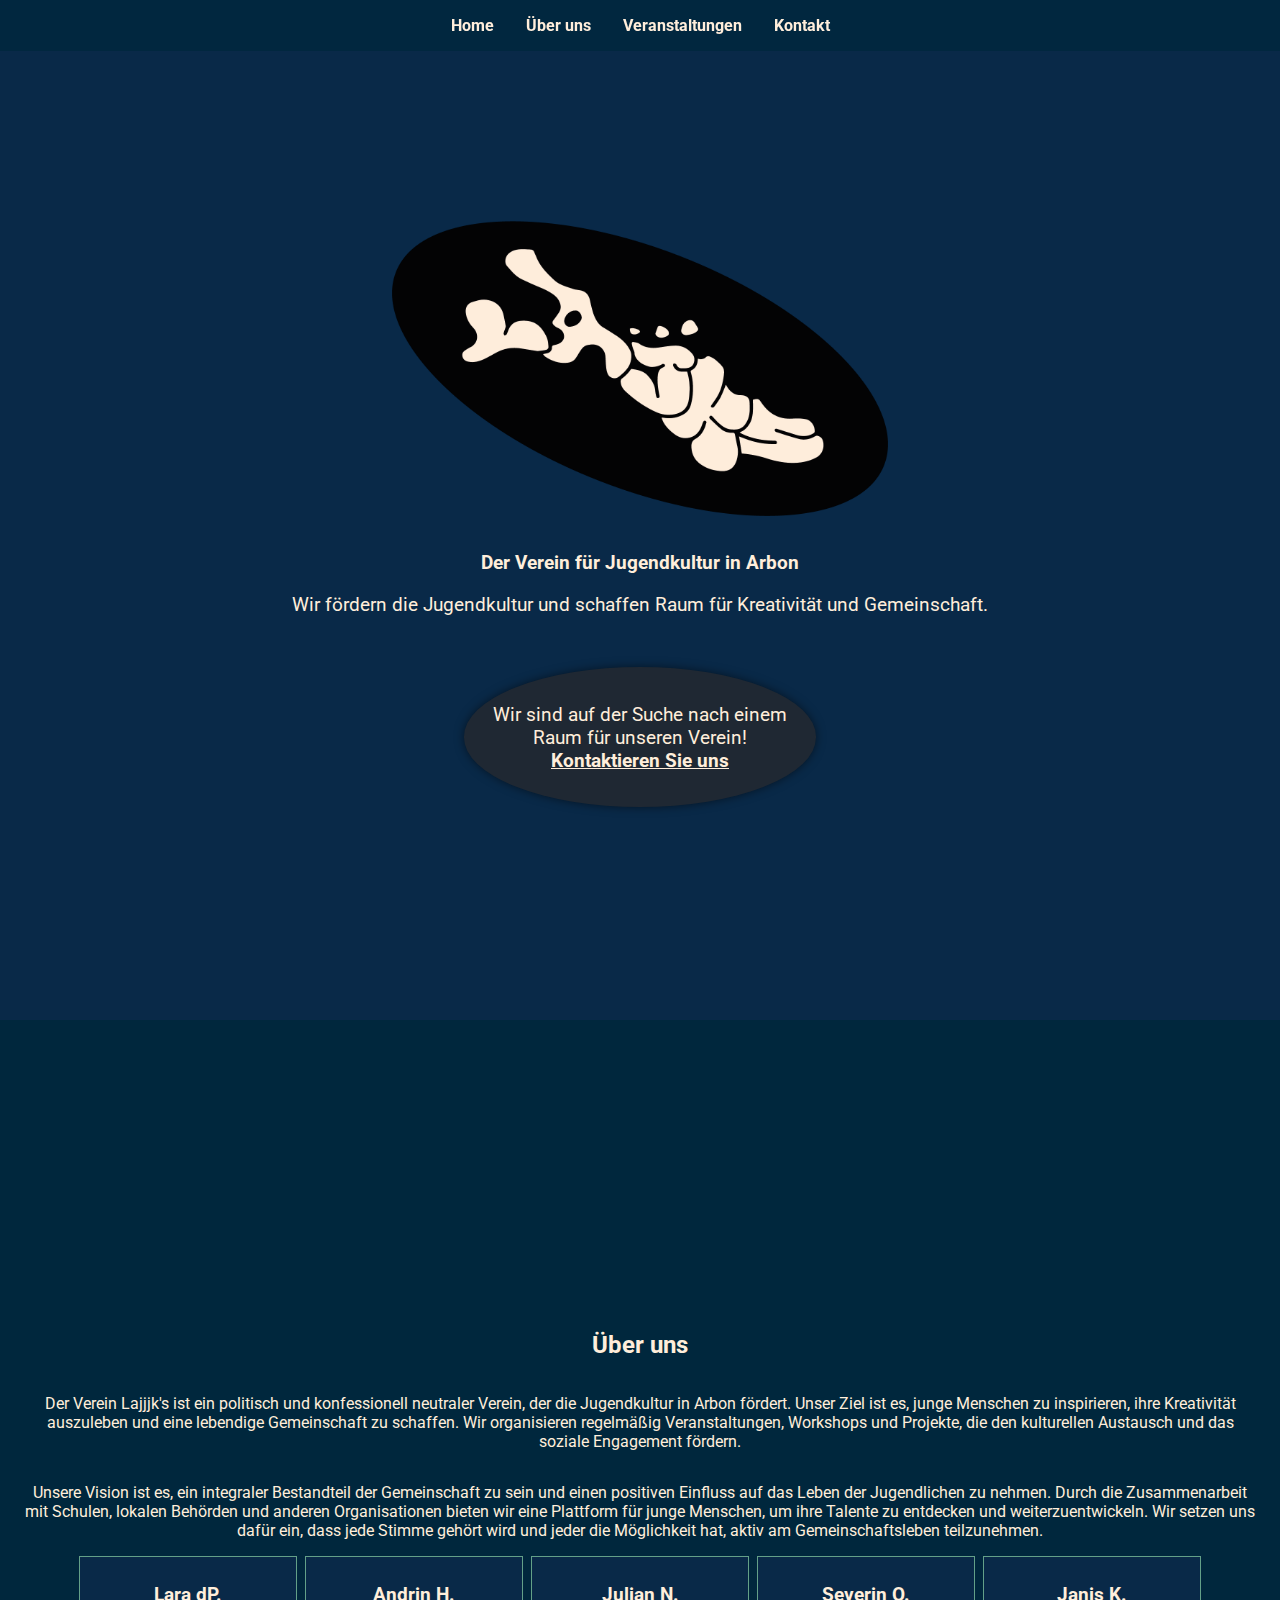
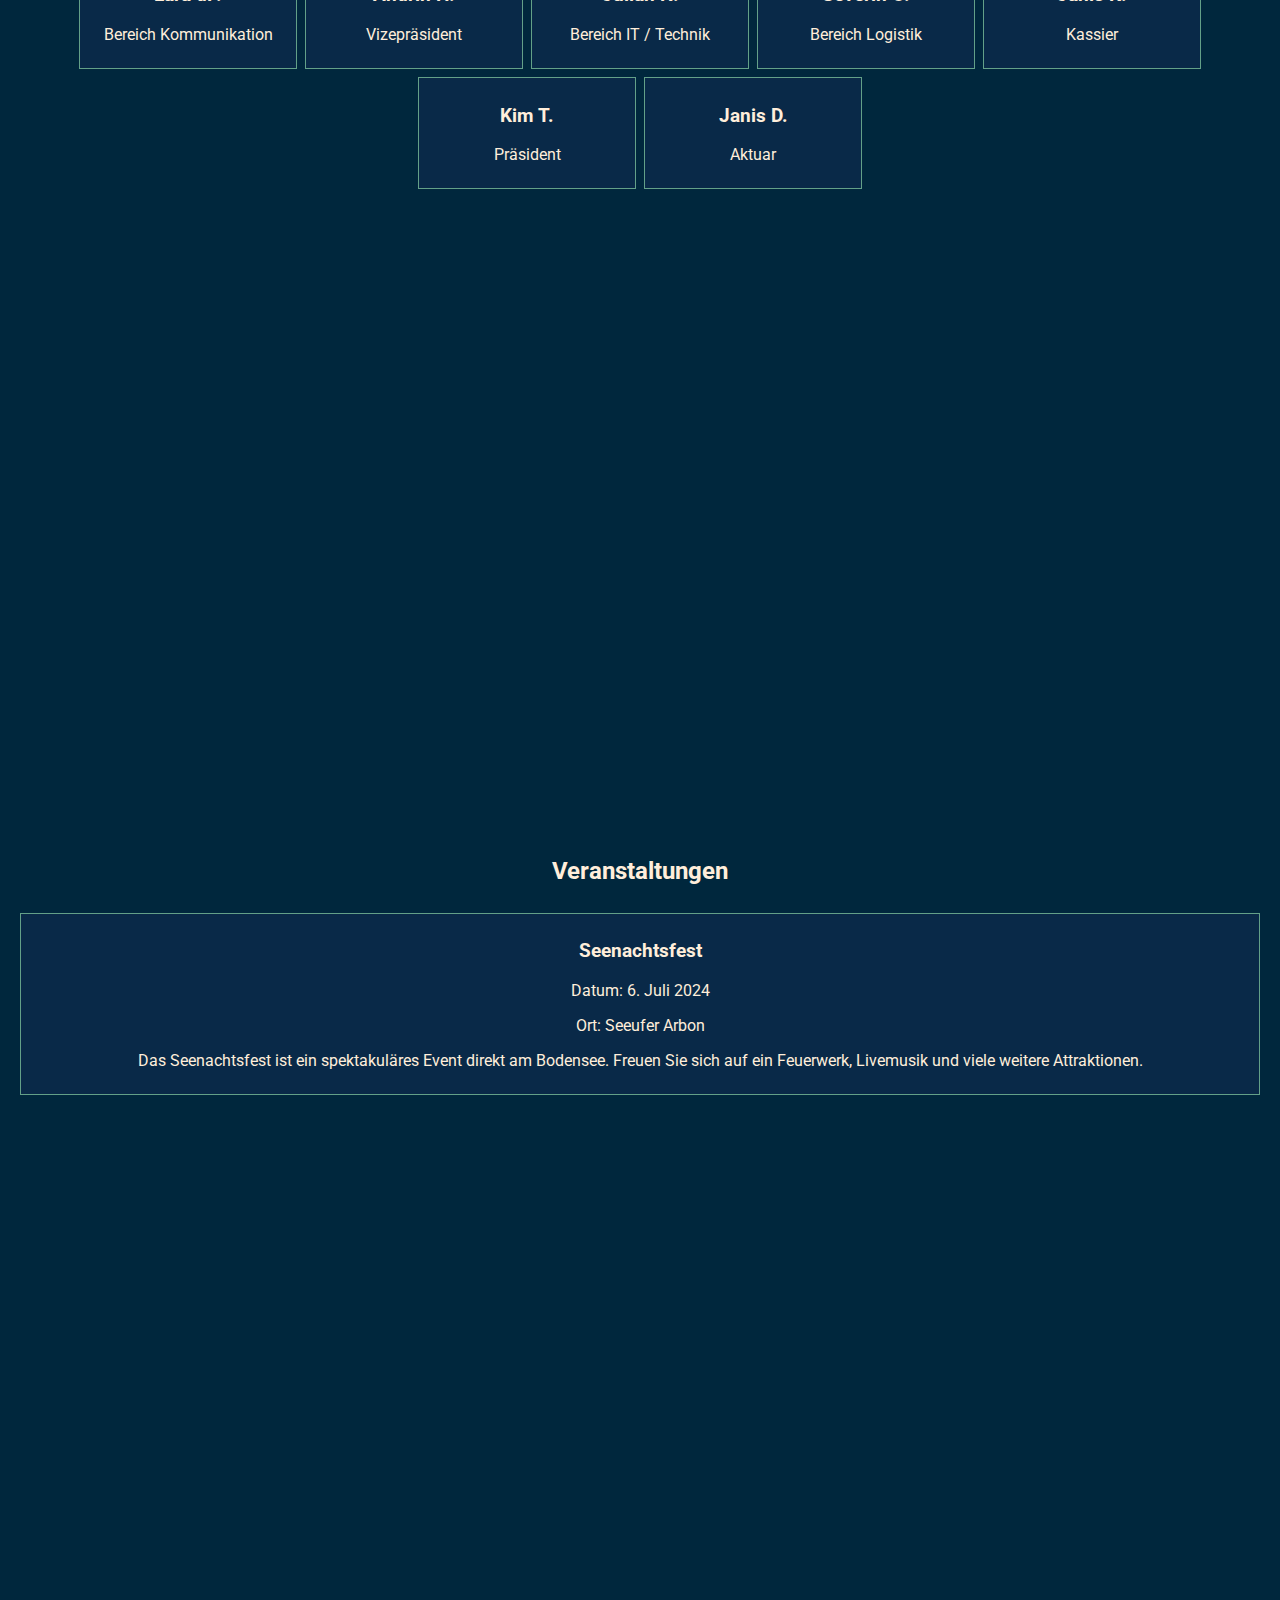
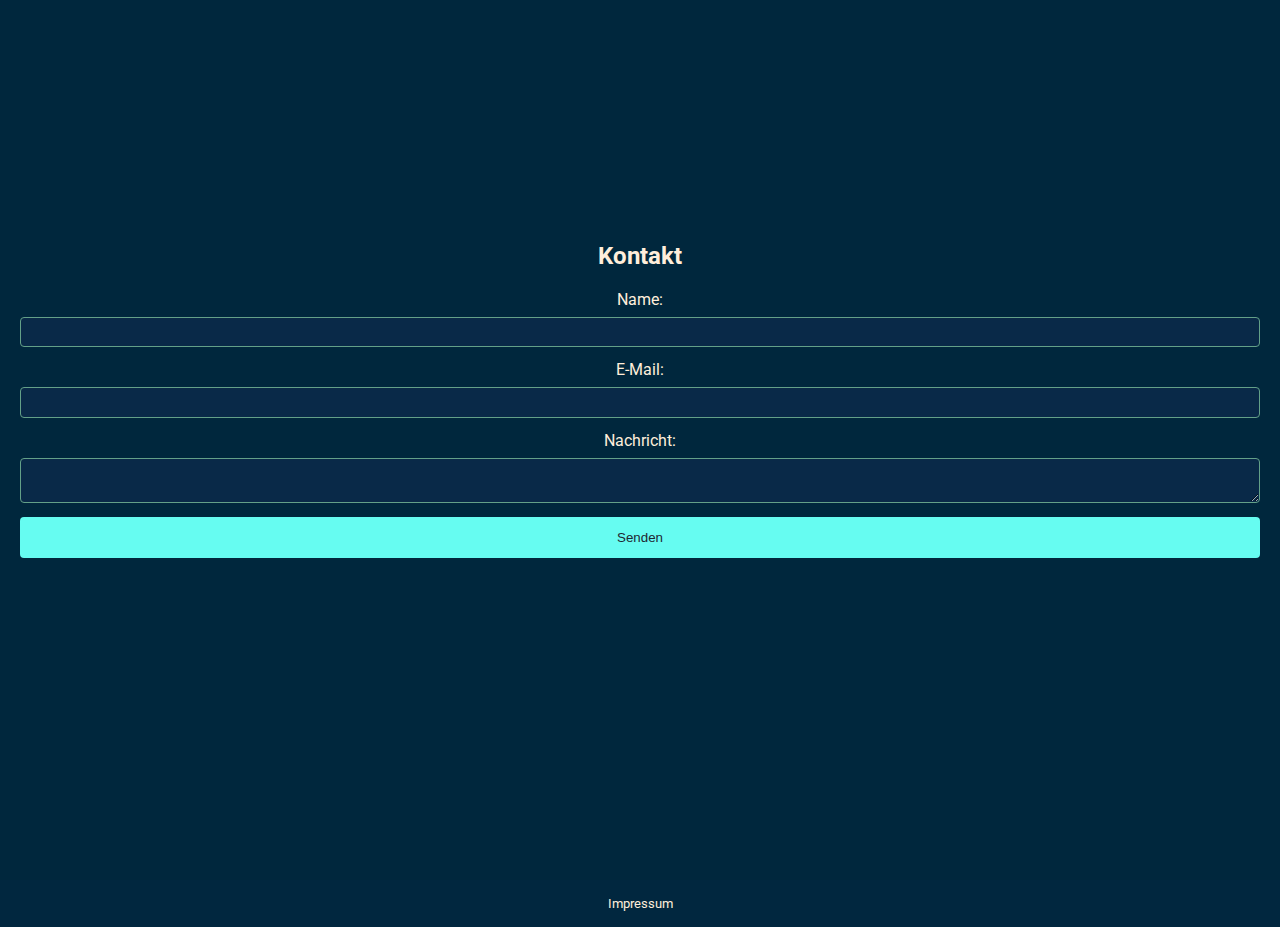
<file: index.html>
<!DOCTYPE html>
<html lang="de">
<head>
    <meta charset="UTF-8">
    <meta name="viewport" content="width=device-width, initial-scale=1.0">
    <title>Verein Lajjjk's</title>
    <link rel="stylesheet" href="styles.css">
    <script src="script.js" defer></script>
    <link href="https://fonts.googleapis.com/css2?family=Orbitron:wght@700&display=swap" rel="stylesheet">
    <link href="https://fonts.googleapis.com/css2?family=Roboto:wght@400;700&display=swap" rel="stylesheet">
    <link rel="icon" href="favicon.ico" type="image/x-icon">
</head>
<body>
    <header>
        <nav>
            <ul>
                <li><a href="#home">Home</a></li>
                <li><a href="#about">Über uns</a></li>
                <li><a href="#events">Veranstaltungen</a></li>
                <li><a href="#contact">Kontakt</a></li>
            </ul>
        </nav>
    </header>

    <section id="home">
        <div class="logo-container">
            <img src="logo.png" alt="LAJJJKS Logo" class="logo">
        </div>
        <div class="content">
            <p class="highlight">Der Verein für Jugendkultur in Arbon</p>
            <p>Wir fördern die Jugendkultur und schaffen Raum für Kreativität und Gemeinschaft.</p>
        </div>
        <div class="bubble">
            <p>Wir sind auf der Suche nach einem Raum für unseren Verein! <a href="#contact">Kontaktieren Sie uns</a></p>
        </div>
        <div class="bubbles">
            <span class="emoji">🎉</span>
            <span class="emoji">🎈</span>
            <span class="emoji">🥳</span>
            <span class="emoji">🎶</span>
            <span class="emoji">🎨</span>
            <span class="emoji">🏆</span>
            <span class="emoji">🎭</span>
            <span class="emoji">📚</span>
            <span class="emoji">🤹</span>
            <span class="emoji">🎤</span>
        </div>
    </section>

    <section id="about">
        <h2>Über uns</h2>
        <p>Der Verein Lajjjk's ist ein politisch und konfessionell neutraler Verein, der die Jugendkultur in Arbon fördert. Unser Ziel ist es, junge Menschen zu inspirieren, ihre Kreativität auszuleben und eine lebendige Gemeinschaft zu schaffen. Wir organisieren regelmäßig Veranstaltungen, Workshops und Projekte, die den kulturellen Austausch und das soziale Engagement fördern.</p>
        <p>Unsere Vision ist es, ein integraler Bestandteil der Gemeinschaft zu sein und einen positiven Einfluss auf das Leben der Jugendlichen zu nehmen. Durch die Zusammenarbeit mit Schulen, lokalen Behörden und anderen Organisationen bieten wir eine Plattform für junge Menschen, um ihre Talente zu entdecken und weiterzuentwickeln. Wir setzen uns dafür ein, dass jede Stimme gehört wird und jeder die Möglichkeit hat, aktiv am Gemeinschaftsleben teilzunehmen.</p>
        <div class="team">
            <div class="member">
                <h3>Lara dP.</h3>
                <p>Bereich Kommunikation</p>
            </div>
            <div class="member">
                <h3>Andrin H.</h3>
                <p>Vizepräsident</p>
            </div>
            <div class="member">
                <h3>Julian N.</h3>
                <p>Bereich IT / Technik</p>
            </div>
            <div class="member">
                <h3>Severin O.</h3>
                <p>Bereich Logistik</p>
            </div>
            <div class="member">
                <h3>Janis K.</h3>
                <p>Kassier</p>
            </div>
            <div class="member">
                <h3>Kim T.</h3>
                <p>Präsident</p>
            </div>
            <div class="member">
                <h3>Janis D.</h3>
                <p>Aktuar</p>
            </div>
        </div>
    </section>

    <section id="events">
        <h2>Veranstaltungen</h2>
        <div class="event">
            <h3>Seenachtsfest</h3>
            <p>Datum: 6. Juli 2024</p>
            <p>Ort: Seeufer Arbon</p>
            <p>Das Seenachtsfest ist ein spektakuläres Event direkt am Bodensee. Freuen Sie sich auf ein Feuerwerk, Livemusik und viele weitere Attraktionen.</p>
        </div>
    </section>

    <section id="contact">
        <h2>Kontakt</h2>
        <form id="contact-form" action="https://formspree.io/f/xanwylnb" method="POST">
            <label for="name">Name:</label>
            <input type="text" id="name" name="name" required>
            
            <label for="email">E-Mail:</label>
            <input type="email" id="email" name="email" required>
            
            <label for="message">Nachricht:</label>
            <textarea id="message" name="message" required></textarea>
            
            <button type="submit">Senden</button>
        </form>
    </section>

    <footer>
        <p><a href="impressum.html">Impressum</a></p>
    </footer>
</body>
</html>
</file>
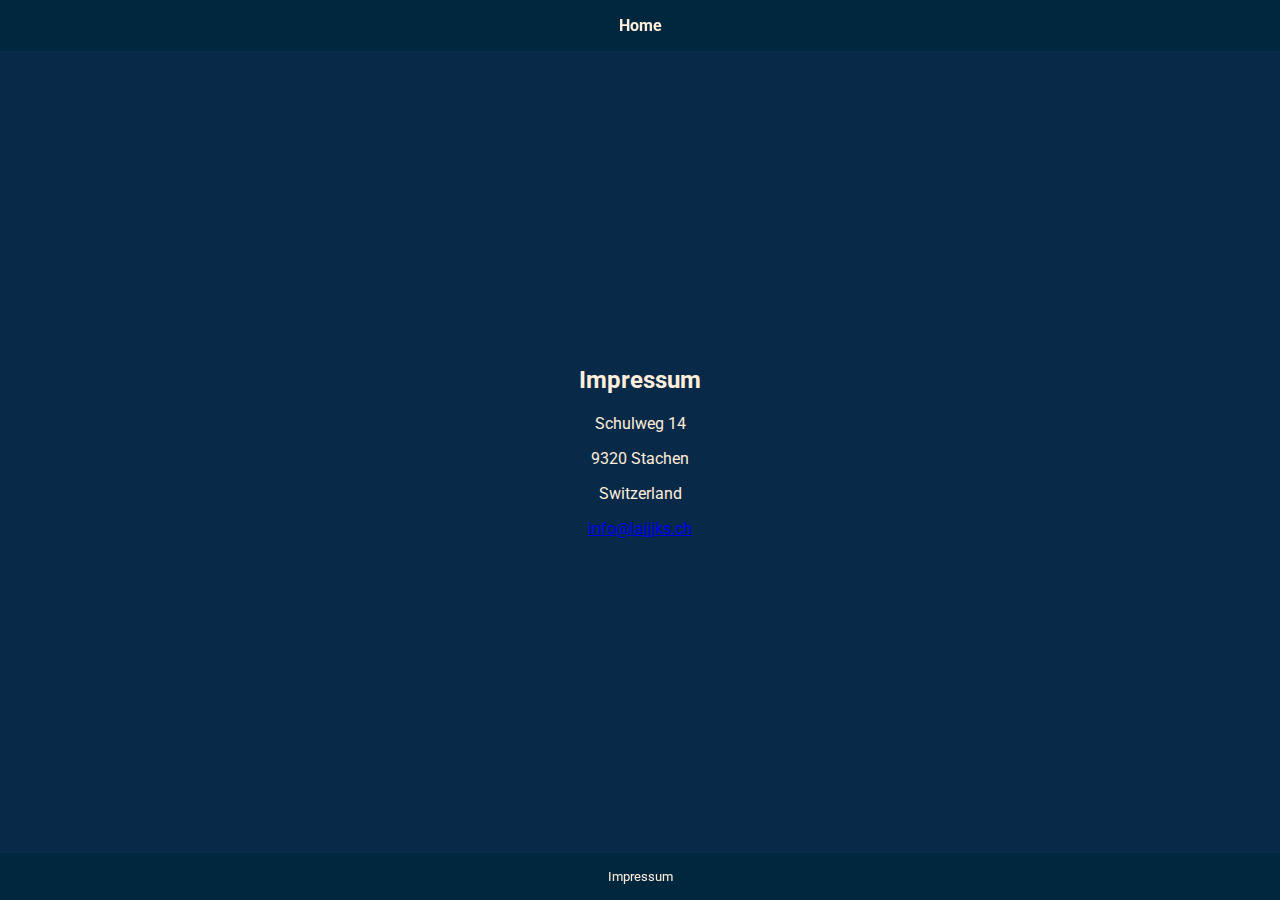
<file: impressum.html>
<!DOCTYPE html>
<html lang="de">
<head>
    <meta charset="UTF-8">
    <meta name="viewport" content="width=device-width, initial-scale=1.0">
    <title>Impressum - Verein Lajjjk's</title>
    <link rel="stylesheet" href="styles.css">
    <style>
        body, html {
            height: 100%;
            margin: 0;
            display: flex;
            flex-direction: column;
            justify-content: center;
            align-items: center;
            background-color: #092948;
            color: #FFEEDB;
            font-family: 'Roboto', sans-serif;
        }
        .impressum-container {
            text-align: center;
        }
        footer {
            position: fixed;
            bottom: 0;
        }
    </style>
</head>
<body>
    <header>
        <nav>
            <ul>
                <li><a href="index.html">Home</a></li>
            </ul>
        </nav>
    </header>
    
    <div class="impressum-container">
        <h2>Impressum</h2>
        <p>Schulweg 14</p>
        <p>9320 Stachen</p>
        <p>Switzerland</p>
        <p><a href="mailto:info@lajjjks.ch">info@lajjjks.ch</a></p>
    </div>

    <footer>
        <p><a href="impressum.html">Impressum</a></p>
    </footer>
</body>
</html>
</file>
<file: styles.css>
@import url('https://fonts.googleapis.com/css2?family=Orbitron:wght@700&display=swap');
@import url('https://fonts.googleapis.com/css2?family=Roboto:wght@400;700&display=swap');

body {
    font-family: 'Roboto', sans-serif;
    margin: 0;
    padding: 0;
    color: #FFEEDB;
    background-color: #092948;
    overflow-x: hidden;
}

header {
    position: fixed;
    top: 0;
    width: 100%;
    text-align: center;
    padding: 1em 0;
    background: rgba(0, 39, 61, 0.8);
    z-index: 10;
    transition: top 0.3s;
}

nav ul {
    list-style: none;
    padding: 0;
    margin: 0;
    display: flex;
    justify-content: center;
    flex-wrap: wrap;
}

nav ul li {
    margin: 0 1em;
}

nav ul li a {
    color: #FFEEDB;
    text-decoration: none;
    font-weight: bold;
}

section {
    padding: 80px 20px 40px;
    text-align: center;
    min-height: 100vh;
    display: flex;
    flex-direction: column;
    justify-content: center;
    overflow-x: hidden;
    position: relative;
}

#home {
    background-color: #092948;
    color: #FFEEDB;
    position: relative;
    z-index: 1;
}

.logo-container {
    display: flex;
    justify-content: center;
    align-items: center;
    margin-bottom: 1em;
}

.logo {
    width: 40%;
    max-width: 100%;
    height: auto;
}

.highlight {
    font-family: 'Roboto', sans-serif;
    font-size: 1.5em;
    font-weight: 700;
    margin: 1em 0;
}

#home .content {
    z-index: 2;
    position: relative;
}

#home p {
    font-size: 1.2em;
    margin: 1em 0;
}

.bubble {
    background-color: #1F2833;
    color: #FFEEDB;
    padding: 1em;
    border-radius: 50%;
    max-width: 320px;
    margin: 2em auto;
    text-align: center;
    box-shadow: 0 0 10px rgba(0, 0, 0, 0.5);
    z-index: 2;
    position: relative;
}

.bubble p {
    margin: 0;
}

.bubble a {
    color: #FFEEDB;
    text-decoration: underline;
    font-weight: bold;
}

.bubbles {
    position: absolute;
    bottom: 0;
    left: 0;
    width: 100%;
    height: 100%;
    overflow: hidden;
    z-index: 0;
}

.bubbles .emoji {
    position: absolute;
    display: block;
    font-size: 2em;
    opacity: 0;
}

@keyframes float {
    0% {
        transform: translateY(0) translateX(0);
        opacity: 0;
    }
    10% {
        opacity: 0.7;
    }
    100% {
        transform: translateY(-1500px) translateX(500px);
        opacity: 0;
    }
}

.bubbles .emoji:nth-child(1) {
    left: 10%;
    animation: float 18s infinite;
    animation-delay: 2s;
}

.bubbles .emoji:nth-child(2) {
    left: 20%;
    animation: float 14s infinite;
    animation-delay: 4s;
}

.bubbles .emoji:nth-child(3) {
    left: 30%;
    animation: float 16s infinite;
    animation-delay: 6s;
}

.bubbles .emoji:nth-child(4) {
    left: 40%;
    animation: float 12s infinite;
    animation-delay: 8s;
}

.bubbles .emoji:nth-child(5) {
    left: 50%;
    animation: float 20s infinite;
    animation-delay: 10s;
}

.bubbles .emoji:nth-child(6) {
    left: 60%;
    animation: float 22s infinite;
    animation-delay: 12s;
}

.bubbles .emoji:nth-child(7) {
    left: 70%;
    animation: float 18s infinite;
    animation-delay: 14s;
}

.bubbles .emoji:nth-child(8) {
    left: 80%;
    animation: float 24s infinite;
    animation-delay: 16s;
}

.bubbles .emoji:nth-child(9) {
    left: 90%;
    animation: float 26s infinite;
    animation-delay: 18s;
}

.bubbles .emoji:nth-child(10) {
    left: 95%;
    animation: float 28s infinite;
    animation-delay: 20s;
}

#about, #events, #contact {
    background-color: #00273D;
    color: #FFEEDB;
    position: relative;
    z-index: 1;
}

.team {
    display: flex;
    flex-wrap: wrap;
    justify-content: center;
    gap: 0.5em;
}

.member {
    background-color: #092948;
    border: 1px solid #63A088;
    padding: 0.5em;
    width: 200px;
    text-align: center;
}

.event {
    background-color: #092948;
    margin: 0.5em 0;
    padding: 0.5em;
    border: 1px solid #63A088;
}

form {
    display: flex;
    flex-direction: column;
}

form label {
    margin-bottom: 0.5em;
}

form input, form textarea {
    margin-bottom: 1em;
    padding: 0.5em;
    border: 1px solid #63A088;
    border-radius: 4px;
    background-color: #092948;
    color: #FFEEDB;
}

form button {
    padding: 1em;
    background-color: #66FCF1;
    color: #1F2833;
    border: none;
    border-radius: 4px;
    cursor: pointer;
    z-index: 2;
    position: relative;
}

form button:hover {
    background-color: #45A29E;
}

footer {
    width: 100%;
    text-align: center;
    padding: 1em 0;
    background: rgba(0, 39, 61, 0.8);
}

footer p {
    margin: 0;
    color: #FFEEDB;
    font-size: 0.8em;
}

footer p a {
    color: #FFEEDB;
    text-decoration: none;
}

footer p a:hover {
    text-decoration: underline;
}

/* Mobile Styles */
@media (max-width: 768px) {
    nav ul {
        flex-direction: column;
    }

    nav ul li {
        margin: 0.5em 0;
    }

    section {
        padding: 60px 10px 20px;
    }

    .team {
        flex-direction: column;
        align-items: center;
    }

    .member {
        width: calc(100% - 2em);
        margin: 0.5em;
    }
}
</file>
